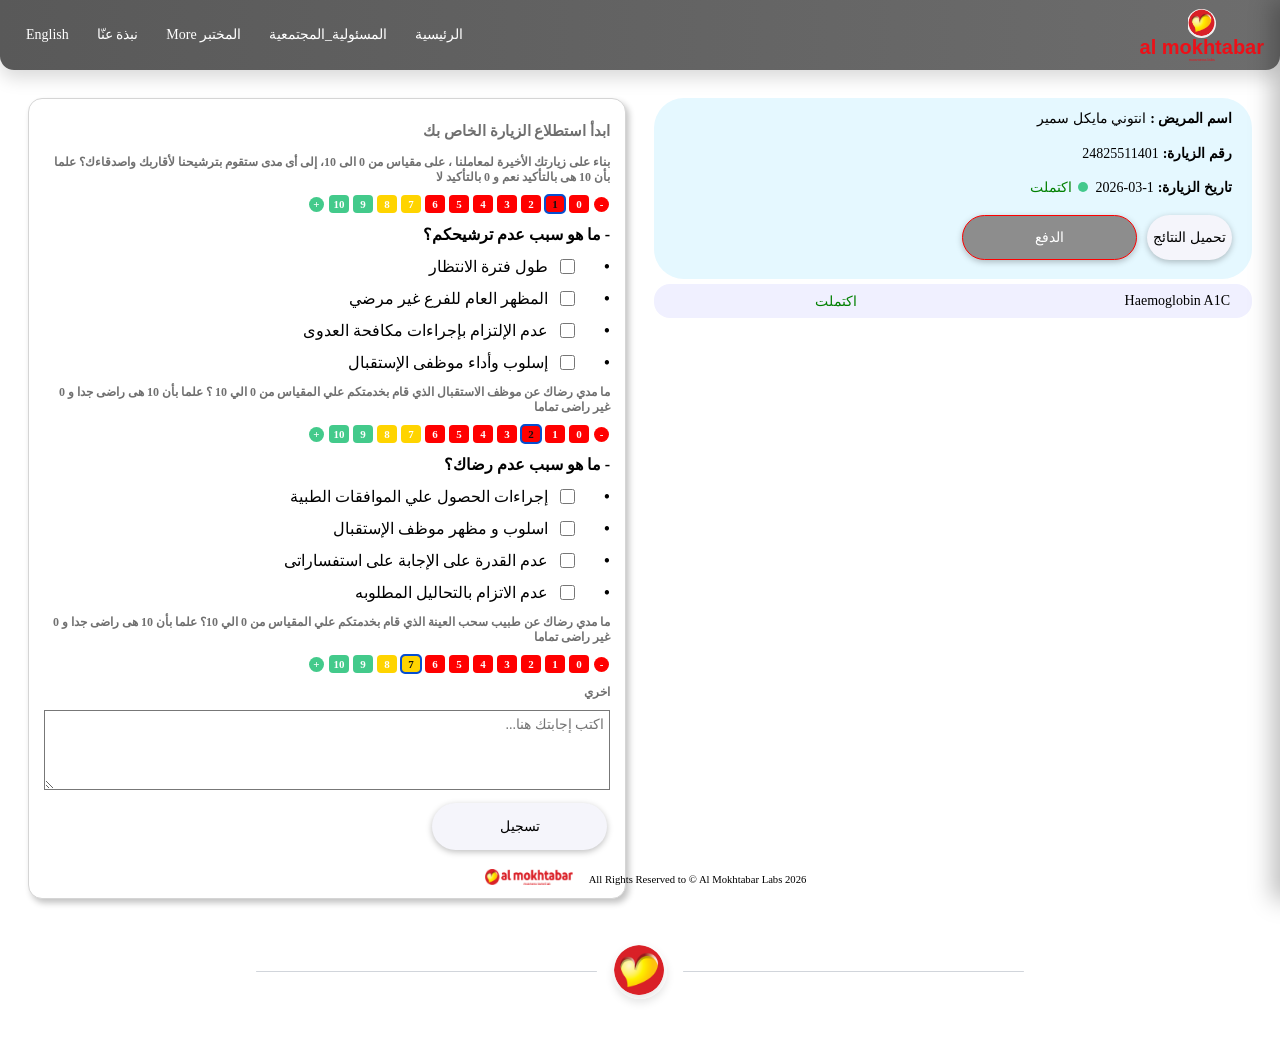
<file: index.html>
<!doctype html>
<html lang="ar">
  <head>
    <meta charset="UTF-8" />
    <meta name="viewport" content="width=device-width, initial-scale=1.0" />
    <title>Almokhtabar Results Website</title>
    <link rel="stylesheet" href="src/styles.css" />
  </head>
  <body>
    <div id="app">
      <header class="topbar">
        <div class="topbar__inner">
          <button class="hamburger" type="button" aria-label="Toggle menu">☰</button>
          <nav class="topbar__links" aria-label="Main navigation">
            <a href="https://almokhtabar.com/ar/">الرئيسية</a>
            <a href="https://almokhtabar.com/ar/csr/">المسئولية_المجتمعية</a>
            <a href="https://almokhtabar.com/ar/al-mokhatabr-more/">المختبر More</a>
            <a href="https://almokhtabar.com/ar/about-us/">نبذة عنّا</a>
            <a href="#" data-lang>English</a>
          </nav>
          <a class="brand" href="https://almokhtabar.com/en/">
            <img src="assets/images/mk_main_logo.png" alt="" />
            <span>
              <strong>al mokhtabar</strong>
              <small>moamena labs</small>
            </span>
          </a>
        </div>
      </header>

      <aside class="side-menu" aria-hidden="true">
        <button class="side-menu__close" type="button" aria-label="Close menu">×</button>
        <a href="https://almokhtabar.com/ar/">الرئيسية</a>
        <a href="https://almokhtabar.com/ar/csr/">المسئولية_المجتمعية</a>
        <a href="https://almokhtabar.com/ar/al-mokhatabr-more/">المختبر More</a>
        <a href="https://almokhtabar.com/ar/about-us/">نبذة عنّا</a>
        <a href="#" data-lang>English</a>
      </aside>
      <div class="menu-mask" hidden></div>

      <main class="page-shell">
        <section class="grid">
          <div class="patient-column">
            <article class="patient-card">
              <div class="patient-copy">
                <p><strong>اسم المريض :</strong><span>انتوني مايكل سمير</span></p>
                <p><strong>رقم الزيارة:</strong><span>24825511401</span></p>
                <p>
                  <strong>تاريخ الزيارة:</strong><span>1-03-2026</span>
                  <span class="dot"></span><span class="status">اكتملت</span>
                </p>
              </div>
              <div class="patient-actions">
                <button class="download" type="button">تحميل النتائج</button>
                <button class="pay" type="button" disabled>الدفع</button>
              </div>
            </article>

            <button
              class="result-row"
              type="button"
              aria-expanded="false"
              data-result="10.3"
              data-unit="%"
              data-age="7 Year"
              data-gender="Male"
              data-client-id="451"
              data-registered="1-03-2026 17:35:08"
              data-collected="1-03-2026 17:35:15"
              data-authenticated="1-03-2026 21:24:25"
              data-printed="03-07-2026 21:45:07"
            >
              <span>Haemoglobin A1C</span>
              <span>اكتملت</span>
            </button>
            <div class="result-details" hidden>
              <div><strong>Test:</strong> Haemoglobin A1C</div>
              <div><strong>Result:</strong> 10.3 %</div>
              <div><strong>Status:</strong> اكتملت</div>
              <div><strong>Visit:</strong> 24825511401</div>
            </div>
          </div>

          <section class="survey-card" aria-label="Visit survey">
            <h1>ابدأ استطلاع الزيارة الخاص بك</h1>

            <div class="survey-question" data-question="0">
              <p>بناء على زيارتك الأخيرة لمعاملنا ، على مقياس من 0 الى 10، إلى أى مدى ستقوم بترشيحنا لأقاربك واصدقاءك؟ علما بأن 10 هى بالتأكيد نعم و 0 بالتأكيد لا</p>
              <div class="rating-row" aria-label="question 1 rating"></div>
              <div class="reason-panel">
                <h2>- ما هو سبب عدم ترشيحكم؟</h2>
                <label><span>طول فترة الانتظار</span><input type="checkbox" value="طول فترة الانتظار" /></label>
                <label><span>المظهر العام للفرع غير مرضي</span><input type="checkbox" value="المظهر العام للفرع غير مرضي" /></label>
                <label><span>عدم الإلتزام بإجراءات مكافحة العدوى</span><input type="checkbox" value="عدم الإلتزام بإجراءات مكافحة العدوى" /></label>
                <label><span>إسلوب وأداء موظفى الإستقبال</span><input type="checkbox" value="إسلوب وأداء موظفى الإستقبال" /></label>
              </div>
            </div>

            <div class="survey-question" data-question="1">
              <p>ما مدي رضاك عن موظف الاستقبال الذي قام بخدمتكم علي المقياس من 0 الي 10 ؟ علما بأن 10 هى راضى جدا و 0 غير راضى تماما</p>
              <div class="rating-row" aria-label="question 2 rating"></div>
              <div class="reason-panel">
                <h2>- ما هو سبب عدم رضاك؟</h2>
                <label><span>إجراءات الحصول علي الموافقات الطبية</span><input type="checkbox" value="إجراءات الحصول علي الموافقات الطبية" /></label>
                <label><span>اسلوب و مظهر موظف الإستقبال</span><input type="checkbox" value="اسلوب و مظهر موظف الإستقبال" /></label>
                <label><span>عدم القدرة على الإجابة على استفساراتى</span><input type="checkbox" value="عدم القدرة على الإجابة على استفساراتى" /></label>
                <label><span>عدم الاتزام بالتحاليل المطلوبه</span><input type="checkbox" value="عدم الاتزام بالتحاليل المطلوبه" /></label>
              </div>
            </div>

            <div class="survey-question" data-question="2">
              <p>ما مدي رضاك عن طبيب سحب العينة الذي قام بخدمتكم علي المقياس من 0 الي 10؟ علما بأن 10 هى راضى جدا و 0 غير راضى تماما</p>
              <div class="rating-row" aria-label="question 3 rating"></div>
              <div class="reason-panel">
                <h2>- ما هو سبب عدم رضاك؟</h2>
                <label><span>عدم القدرة علي سحب العينة بسهولة</span><input type="checkbox" value="عدم القدرة علي سحب العينة بسهولة" /></label>
                <label><span>التحدث باسلوب غير لائق</span><input type="checkbox" value="التحدث باسلوب غير لائق" /></label>
                <label><span>عدم الإلتزام بإجراءات مكافحة العدوي اثناء سحب العينات</span><input type="checkbox" value="عدم الإلتزام بإجراءات مكافحة العدوي اثناء سحب العينات" /></label>
              </div>
            </div>

            <div class="survey-question survey-other">
              <p>اخري</p>
              <textarea placeholder="اكتب إجابتك هنا..."></textarea>
            </div>

            <button class="submit" type="button">تسجيل</button>
            <p class="form-message" role="status" aria-live="polite"></p>
          </section>
        </section>

        <a class="logo-separator" href="#" aria-label="Brand banner">
          <span></span>
          <img src="assets/images/mk_main_logo.png" alt="Brand Logo" />
          <span></span>
        </a>
      </main>

      <footer class="footer">
        <img src="assets/images/mk_footer_logo.png" alt="Al Mokhtabar" />
        <span>All Rights Reserved to © Al Mokhtabar Labs 2026</span>
      </footer>
    </div>
    <script src="src/pdf-template.js"></script>
    <script src="src/main.js"></script>
  </body>
</html>
</file>
<file: src/styles.css>
* {
  box-sizing: border-box;
}

html {
  min-height: 100%;
  font-size: 14px;
}

body {
  margin: 0;
  min-height: 100vh;
  overflow-x: hidden;
  color: #000;
  background: #fff;
  font-family: "Times New Roman", Times, serif;
  direction: ltr;
}

button,
textarea,
input {
  font: inherit;
}

#app {
  position: relative;
  min-height: 100vh;
  padding-bottom: 46px;
}

.topbar {
  height: 70px;
  padding: 8px 16px;
  border-radius: 0 0 14px 14px;
  background: linear-gradient(90deg, #595959 0%, #6d6d6d 100%);
  box-shadow: 0 8px 18px rgba(0, 0, 0, 0.15);
}

.topbar__inner {
  display: flex;
  align-items: center;
  justify-content: space-between;
  width: 100%;
  height: 100%;
  gap: 16px;
}

.brand {
  display: flex;
  align-items: center;
  flex-direction: column;
  justify-content: center;
  height: 52px;
  min-width: 92px;
  color: #ed1018;
  text-align: center;
  text-decoration: none;
}

.brand img {
  width: 29px;
  height: 29px;
  border-radius: 50%;
  object-fit: contain;
}

.brand strong {
  display: block;
  color: #ed1018;
  font-family: Arial, Helvetica, sans-serif;
  font-size: 20px;
  font-weight: 800;
  line-height: 0.95;
}

.brand small {
  display: block;
  margin-top: 1px;
  color: #ed1018;
  font-family: Arial, Helvetica, sans-serif;
  font-size: 4px;
  line-height: 1;
}

.topbar__links {
  display: flex;
  align-items: center;
  flex-wrap: wrap;
  gap: 8px;
  margin-right: auto;
  direction: rtl;
}

.topbar__links a,
.side-menu a {
  color: #fff;
  text-decoration: none;
}

.topbar__links a {
  border-radius: 999px;
  padding: 5px 10px;
  line-height: 1.2;
  transition: background-color 160ms ease, transform 160ms ease;
}

.topbar__links a:hover {
  background: rgba(255, 255, 255, 0.16);
  transform: translateY(-1px);
}

.hamburger {
  display: none;
  align-items: center;
  justify-content: center;
  width: 40px;
  height: 36px;
  border: 1px solid rgba(255, 255, 255, 0.25);
  border-radius: 8px;
  color: #fff;
  background: rgba(255, 255, 255, 0.12);
  font-size: 20px;
  cursor: pointer;
}

.menu-mask {
  position: fixed;
  inset: 0;
  z-index: 30;
  background: rgba(0, 0, 0, 0.45);
}

.side-menu {
  position: fixed;
  top: 0;
  right: 0;
  z-index: 40;
  display: flex;
  width: 280px;
  max-width: 86vw;
  height: 100%;
  padding: 15px 13px;
  flex-direction: column;
  gap: 5px;
  direction: rtl;
  background: #4f4f4f;
  box-shadow: -8px 0 22px rgba(0, 0, 0, 0.25);
  transform: translateX(100%);
  transition: transform 180ms ease;
}

.side-menu.is-open {
  transform: translateX(0);
}

.side-menu a {
  border-radius: 8px;
  padding: 10px;
}

.side-menu a:hover {
  background: rgba(255, 255, 255, 0.16);
}

.side-menu__close {
  width: 36px;
  margin-bottom: 4px;
  align-self: flex-start;
  border: 0;
  color: #fff;
  background: transparent;
  font-size: 26px;
  cursor: pointer;
}

.page-shell {
  padding: 28px 28px 0;
  direction: rtl;
}

.grid {
  display: grid;
  grid-template-columns: minmax(480px, 1fr) minmax(520px, 1fr);
  gap: 28px;
  align-items: start;
  direction: rtl;
}

.patient-column {
  display: flex;
  flex-direction: column;
  gap: 5px;
  order: 1;
}

.survey-card {
  order: 2;
}

.patient-card {
  min-height: 181px;
  padding: 13px 20px 19px;
  border-radius: 30px;
  background: #e5f8ff;
}

.patient-copy {
  text-align: right;
}

.patient-copy p {
  margin: 0 0 18px;
  line-height: 1.18;
}

.patient-copy strong {
  font-weight: 700;
}

.patient-copy span {
  margin-inline-start: 4px;
}

.dot {
  display: inline-block;
  width: 10px;
  height: 10px;
  margin-inline: 5px 2px;
  border-radius: 999px;
  background: #42c98c;
}

.status {
  color: green;
}

.patient-actions {
  display: flex;
  align-items: center;
  gap: 10px;
}

.patient-actions button,
.submit {
  border: 0;
  border-radius: 25px;
  box-shadow: 0 2px 6px rgba(0, 0, 0, 0.25);
  cursor: pointer;
}

.download {
  width: 85px;
  height: 45px;
  color: #000;
  background: #f5f5fb;
}

.pay {
  width: 175px;
  height: 45px;
  color: #fff;
  background: #8d8d8d;
  border: 1px solid red !important;
}

.result-row {
  display: flex;
  width: 100%;
  height: 34px;
  align-items: center;
  justify-content: flex-start;
  border: 0;
  border-radius: 16px;
  color: #000;
  background: #f0f0ff;
  cursor: pointer;
}

.result-row span:first-child {
  width: 60%;
  text-align: right;
  padding-inline-start: 16px;
}

.result-row span:last-child {
  width: 20%;
  color: green;
  text-align: center;
}

.result-details {
  padding: 9px 13px;
  border: 1px solid #d5d5d5;
  border-radius: 10px;
  background: #fff;
  box-shadow: 0 2px 7px rgba(0, 0, 0, 0.12);
  direction: ltr;
  text-align: left;
}

.survey-card {
  min-height: 409px;
  padding: 18px 15px;
  border: 1px solid #d5d5d5;
  border-radius: 14px;
  background: #fff;
  box-shadow: 3px 4px 6px rgba(0, 0, 0, 0.24);
  text-align: right;
}

.survey-card h1 {
  margin: 5px 0 15px;
  color: #707070;
  font-size: 15px;
  font-weight: 700;
}

.survey-question {
  margin-top: 3px;
}

.survey-question p {
  margin: 0 0 10px;
  color: #707070;
  font-size: 12px;
  font-weight: 700;
  line-height: 1.25;
}

.rating-row {
  display: flex;
  flex-direction: row-reverse;
  align-items: center;
  justify-content: flex-start;
  gap: 4px;
  margin-bottom: 12px;
  direction: ltr;
}

.rating-chip {
  display: inline-flex;
  align-items: center;
  justify-content: center;
  min-width: 20px;
  width: 20px;
  height: 18px;
  padding: 0;
  border: 0;
  border-radius: 4px;
  color: #fff;
  font-size: 11px;
  font-weight: 700;
  line-height: 18px;
  cursor: pointer;
}

.rating-chip--round {
  width: 15px;
  min-width: 15px;
  height: 15px;
  margin: 0 1px;
  border-radius: 30px;
  line-height: 15px;
  cursor: default;
}

.rating-chip--red {
  background: #ff0000;
}

.rating-chip--orange {
  background: #ffd400;
}

.rating-chip--green {
  background: #43ca8b;
}

.rating-chip.is-selected {
  color: #111;
  outline: 2px solid #074fd1;
  outline-offset: -1px;
  box-shadow: inset 0 0 0 1px #0838a8;
}

.reason-panel {
  display: none;
  margin: 2px 0 13px;
  color: #000;
}

.reason-panel.is-visible {
  display: block;
}

.reason-panel h2 {
  margin: 0 0 8px;
  color: #000;
  font-size: 16px;
  font-weight: 700;
}

.reason-panel label {
  display: grid;
  grid-template-columns: 1fr 20px 18px;
  gap: 12px;
  align-items: center;
  width: min(360px, 100%);
  margin: 13px 0 0 auto;
  font-size: 16px;
  direction: ltr;
  text-align: right;
}

.reason-panel label span {
  direction: rtl;
}

.reason-panel label::after {
  content: "•";
  font-size: 18px;
  line-height: 1;
}

.reason-panel input {
  width: 15px;
  height: 15px;
  margin: 0;
}

textarea {
  display: block;
  width: 100%;
  height: 80px;
  margin-top: 6px;
  padding: 5px;
  border: 1px solid #777;
  border-radius: 0;
  resize: both;
  direction: rtl;
}

.submit {
  display: block;
  width: 175px;
  height: 47px;
  margin: 13px 3px 0 0;
  color: #000;
  background: #f5f5fb;
}

.form-message {
  min-height: 20px;
  margin: 10px 5px 0;
  font-size: 13px;
  font-weight: 700;
}

.form-message.is-success {
  color: green;
}

.form-message.is-error {
  color: #c90000;
}

.logo-separator {
  display: flex;
  align-items: center;
  justify-content: center;
  width: 100%;
  max-width: 768px;
  margin: 45px auto 0;
  color: inherit;
  text-decoration: none;
}

.logo-separator span {
  height: 1px;
  flex: 1;
  border-radius: 999px;
  background: #d1d5db;
}

.logo-separator img {
  width: 54px;
  height: 55px;
  margin-inline: 16px;
  border-radius: 50%;
  object-fit: cover;
  box-shadow: 0 4px 8px rgba(0, 0, 0, 0.1);
}

.footer {
  position: fixed;
  right: 0;
  bottom: 11px;
  left: 0;
  display: flex;
  align-items: center;
  justify-content: center;
  gap: 5px;
  color: #000;
  font-size: 10.6667px;
  text-align: center;
}

.footer img {
  width: 110px;
  height: 20px;
  object-fit: contain;
}

@media (max-width: 768px) {
  body {
    overflow-x: hidden;
  }

  #app {
    padding-bottom: 0;
  }

  .topbar {
    height: 88px;
    padding: 10px 18px 16px;
    border-radius: 0 0 18px 18px;
    box-shadow: 0 12px 18px rgba(0, 0, 0, 0.2);
  }

  .topbar__inner {
    direction: ltr;
  }

  .hamburger {
    display: inline-flex;
    width: 50px;
    height: 45px;
    border-radius: 9px;
    font-size: 28px;
  }

  .topbar__links {
    display: none;
  }

  .brand {
    height: 66px;
    min-width: 116px;
  }

  .brand img {
    width: 44px;
    height: 44px;
  }

  .brand strong {
    font-size: 24px;
  }

  .brand small {
    font-size: 5px;
  }

  .page-shell {
    width: 100%;
    max-width: 516px;
    margin: 0 auto;
    padding: 35px 36px 0;
  }

  .grid {
    display: flex;
    flex-direction: column;
    gap: 60px;
  }

  .patient-column,
  .survey-card {
    width: 100%;
  }

  .patient-card {
    min-height: 225px;
    padding: 17px 25px 23px;
    border-radius: 35px;
  }

  .patient-copy {
    font-size: 17px;
  }

  .patient-copy p {
    margin-bottom: 24px;
  }

  .patient-actions {
    justify-content: flex-start;
    gap: 14px;
  }

  .download {
    width: 105px;
    height: 57px;
  }

  .pay {
    width: 86px;
    height: 57px;
  }

  .result-row {
    height: 41px;
    border-radius: 18px;
    font-size: 18px;
  }

  .result-row span:first-child {
    width: 62%;
    padding-inline-start: 9px;
  }

  .result-row span:last-child {
    width: 32%;
  }

  .survey-card {
    overflow: hidden;
    padding: 27px 18px 20px;
    border-radius: 15px;
    box-shadow: 3px 5px 7px rgba(0, 0, 0, 0.25);
  }

  .survey-card h1 {
    margin-bottom: 17px;
    font-size: 18px;
  }

  .survey-question p {
    font-size: 14px;
    line-height: 1.55;
  }

  .rating-row {
    flex-wrap: wrap;
    gap: 5px;
    row-gap: 7px;
    margin-bottom: 8px;
  }

  .rating-chip {
    width: 25px;
    min-width: 25px;
    height: 24px;
    border-radius: 6px;
    font-size: 14px;
    line-height: 24px;
  }

  .rating-chip--round {
    width: 18px;
    min-width: 18px;
    height: 18px;
    border-radius: 50%;
    font-size: 15px;
    line-height: 18px;
  }

  .reason-panel h2 {
    font-size: 18px;
  }

  .reason-panel label {
    grid-template-columns: 1fr 20px 18px;
    width: 100%;
    margin-top: 17px;
    padding-inline-end: 31px;
    font-size: 17px;
  }

  textarea {
    height: 101px;
    font-size: 16px;
  }

  .submit {
    width: 170px;
    height: 50px;
    margin-right: 6px;
  }

  .logo-separator {
    margin-top: 49px;
  }

  .footer {
    position: static;
    padding: 6px 0;
    background: #fff;
    white-space: nowrap;
  }
}

@media (max-width: 560px) {
  .page-shell {
    padding-inline: 36px;
  }

  .survey-card {
    padding-inline: 18px;
  }
}

@media (max-width: 430px) {
  .page-shell {
    padding-inline: 20px;
  }

  .topbar {
    padding-inline: 16px;
  }

  .brand {
    min-width: 104px;
  }

  .brand img {
    width: 38px;
    height: 38px;
  }

  .brand strong {
    font-size: 21px;
  }

  .patient-card {
    padding-inline: 18px;
  }

  .patient-copy {
    font-size: 15px;
  }

  .download {
    width: 104px;
  }

  .pay {
    width: 88px;
  }

  .survey-card {
    padding-inline: 14px;
  }

  .rating-row {
    gap: 3px;
    row-gap: 6px;
  }

  .rating-chip {
    width: 20px;
    min-width: 20px;
    height: 21px;
    font-size: 12px;
    line-height: 21px;
  }

  .rating-chip--round {
    width: 16px;
    min-width: 16px;
    height: 16px;
  }

  .reason-panel label {
    padding-inline-end: 8px;
    font-size: 16px;
  }
}
</file>
